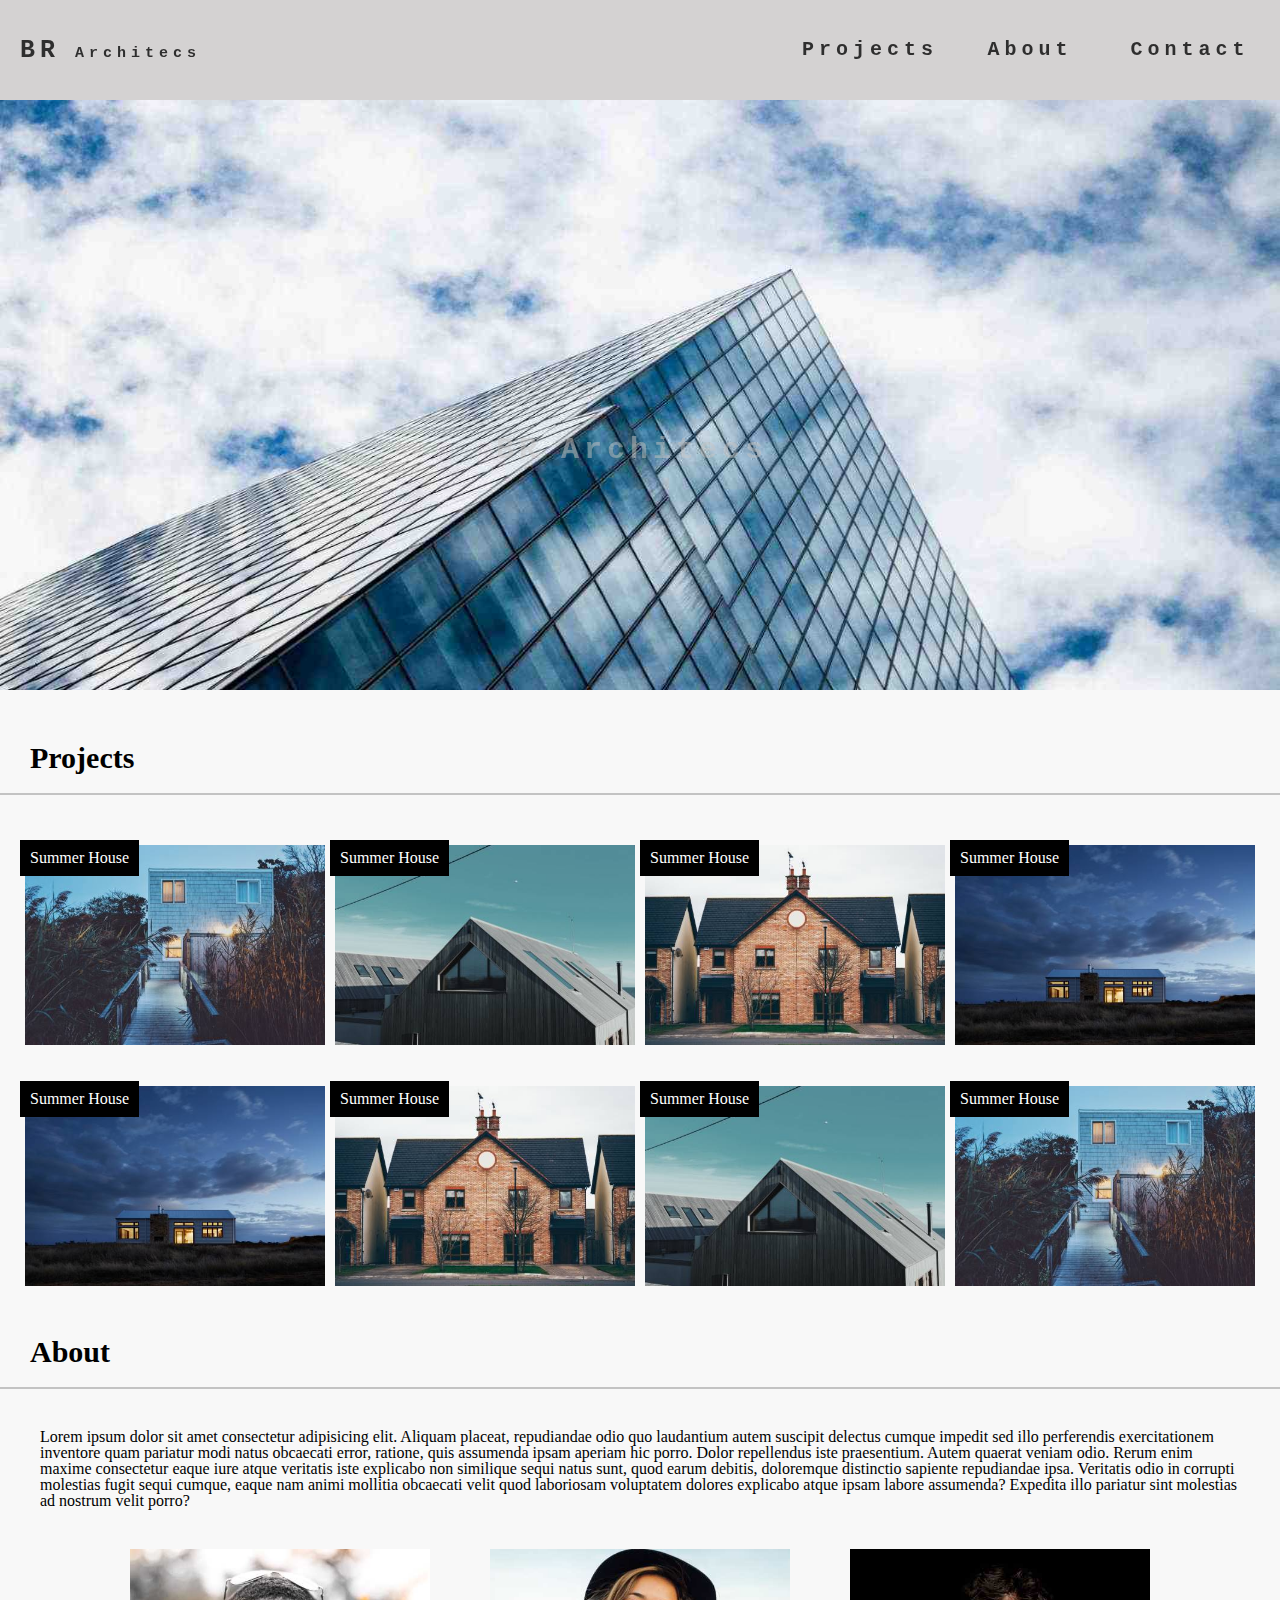
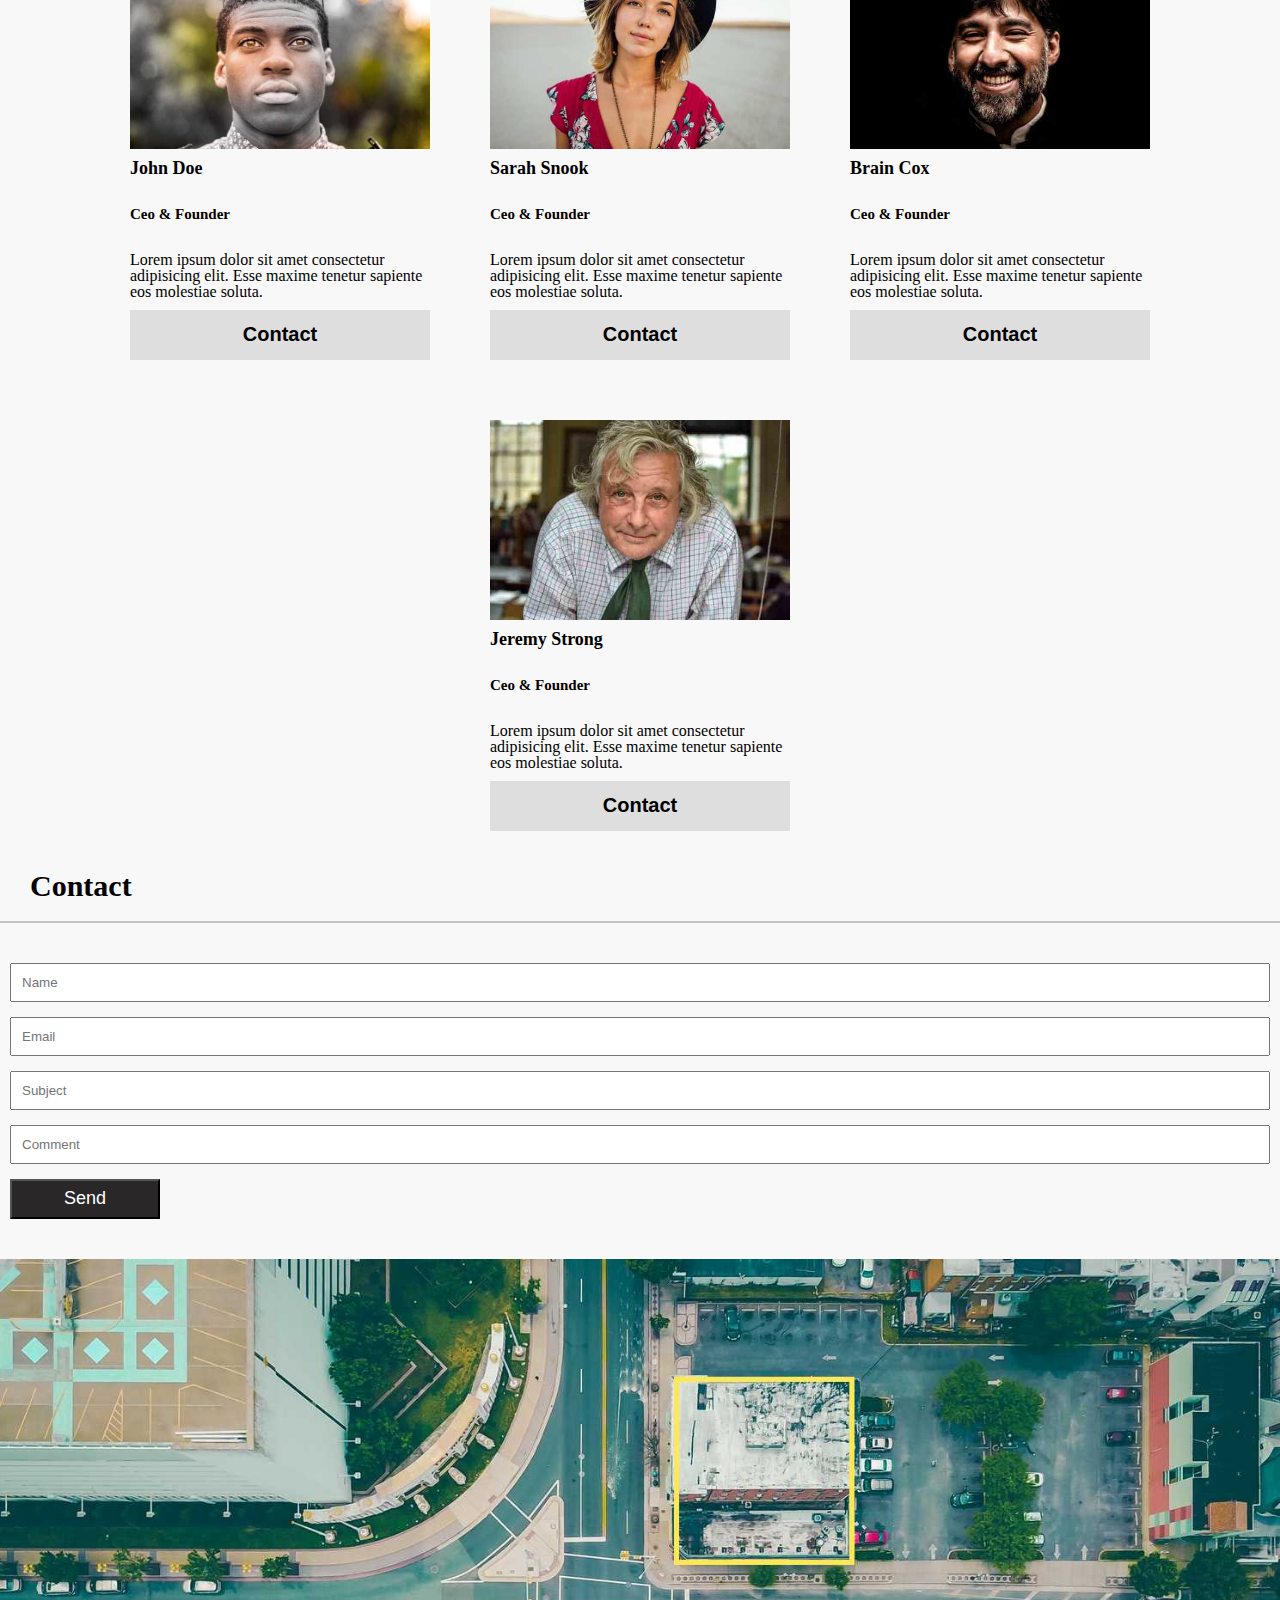
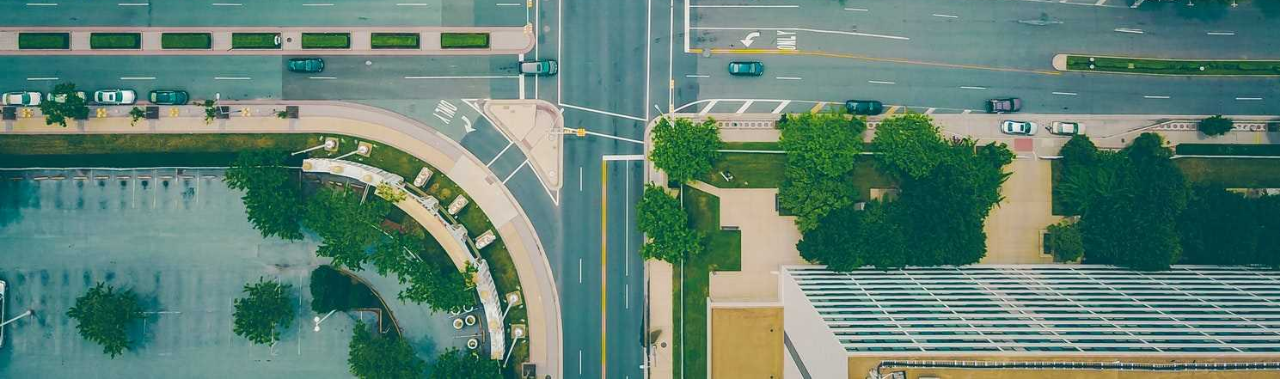
<file: index.html>
<!DOCTYPE html>
<html lang="en">

<head>
    <meta charset="UTF-8">
    <meta name="viewport" content="width=device-width, initial-scale=1.0">
    <title>Architecs</title>
    <link rel="stylesheet" href="./reset.css">
    <link rel="stylesheet" href="./style.css">
</head>

<body>

    <header>
        <nav class="header-container">
            <div class="header-left">
                <h2>
                    <span>BR</span>Architecs
                </h2>
            </div>
            <div class="header-right">
                <div><a href="#project">Projects</a></div>
                <div><a href="#about">About</a></div>
                <div><a href="#contact">Contact</a></div>
            </div>
        </nav>
    </header>
    <main>
        <section class="image-section">
            <img src="./images/architect.jpg" alt="">
            <h3>
                <span>BR</span> <span>Architecs</span>
            </h3>
        </section>

        <section id="project" class="project-section">
            <div>
                <h2>Projects</h2>
            </div>
            <div class="projects">
                <div><img src="./images/summer.jpg" alt="">
                    <span>Summer House</span>
                </div>
                <div><img src="./images/barnhouse.jpg" alt="">
                    <span>Summer House</span>
                </div>
                <div><img src="./images/bh.jpg" alt="">
                    <span>Summer House</span>
                </div>
                <div><img src="./images/renovated.jpg" alt="">
                    <span>Summer House</span>
                </div>
                <div><img src="./images/renovated.jpg" alt="">
                    <span>Summer House</span>
                </div>
                <div><img src="./images/bh.jpg" alt="">
                    <span>Summer House</span>
                </div>
                <div><img src="./images/barnhouse.jpg" alt="">
                    <span>Summer House</span>
                </div>
                <div><img src="./images/summer.jpg" alt="">
                    <span>Summer House</span>
                </div>
            </div>
        </section>
        <section id="about" class="about-section">
            <div>
                <h2>About</h2>
            </div>
            <div class="about-text">
                Lorem ipsum dolor sit amet consectetur adipisicing elit. Aliquam placeat, repudiandae odio quo
                laudantium autem suscipit delectus cumque impedit sed illo perferendis exercitationem inventore quam
                pariatur modi natus obcaecati error, ratione, quis assumenda ipsam aperiam hic porro. Dolor repellendus
                iste praesentium. Autem quaerat veniam odio. Rerum enim maxime consectetur eaque iure atque veritatis
                iste explicabo non similique sequi natus sunt, quod earum debitis, doloremque distinctio sapiente
                repudiandae ipsa. Veritatis odio in corrupti molestias fugit sequi cumque, eaque nam animi mollitia
                obcaecati velit quod laboriosam voluptatem dolores explicabo atque ipsam labore assumenda? Expedita illo
                pariatur sint molestias ad nostrum velit porro?
            </div>
            <div class="about-information">
                <div class="person-information">
                    <img src="./images/dan.jpg" alt="">
                    <strong>John Doe</strong>
                    <strong>Ceo & Founder</strong>
                    <p>Lorem ipsum dolor sit amet consectetur adipisicing elit. Esse maxime tenetur sapiente eos
                        molestiae soluta.</p>
                    <button>Contact</button>
                </div>
                <div class="person-information">
                    <img src="./images/jane.jpg" alt="">
                    <strong>Sarah Snook</strong>
                    <strong>Ceo & Founder</strong>
                    <p>Lorem ipsum dolor sit amet consectetur adipisicing elit. Esse maxime tenetur sapiente eos
                        molestiae soluta.</p>
                    <button>Contact</button>
                </div>
                <div class="person-information">
                    <img src="./images/john.jpg" alt="">
                    <strong>Brain Cox</strong>
                    <strong>Ceo & Founder</strong>
                    <p>Lorem ipsum dolor sit amet consectetur adipisicing elit. Esse maxime tenetur sapiente eos
                        molestiae soluta.</p>
                    <button>Contact</button>
                </div>
                <div class="person-information">
                    <img src="./images/mike.jpg" alt="">
                    <strong>Jeremy Strong</strong>
                    <strong>Ceo & Founder</strong>
                    <p>Lorem ipsum dolor sit amet consectetur adipisicing elit. Esse maxime tenetur sapiente eos
                        molestiae soluta.</p>
                    <button>Contact</button>
                </div>
            </div>
        </section>
        <section id="contact" class="contact-section">
            <div>
                <h2>Contact</h2>
            </div>
            <div class="contact">
                <form class="contact-form" action="./message.html">
                    <input type="text" placeholder="Name" required>
                    <input type="email" placeholder="Email" required>
                    <input type="text" placeholder="Subject" required>
                    <input type="text" placeholder="Comment" required>
                    <button>Send</button>
                </form>
            </div>
        </section>
    </main>
    <footer>
        <section class="footer-section">
            <img src="./images/maps.jpg" alt="">
        </section>
    </footer>
</body>

</html>
</file>
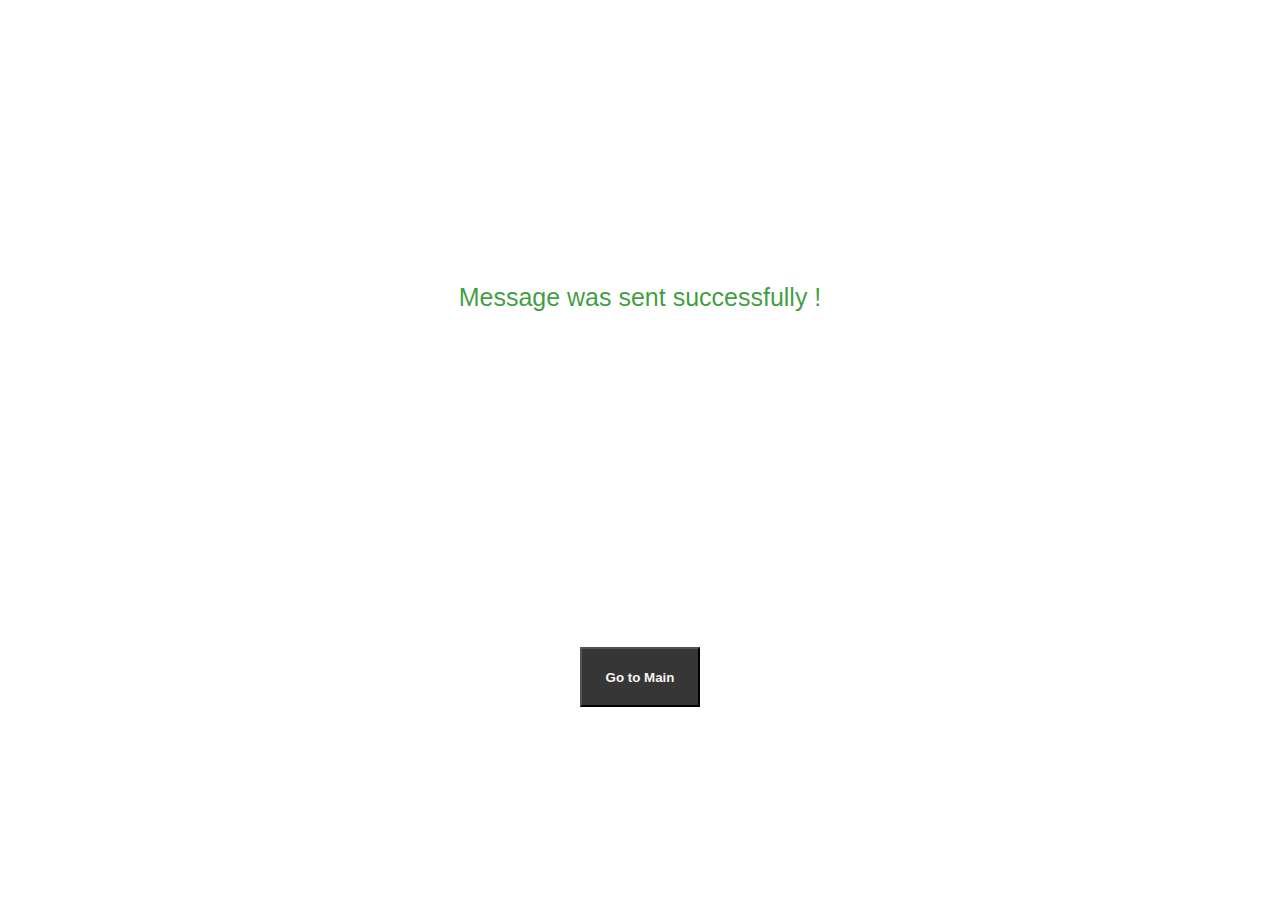
<file: message.html>
<!DOCTYPE html>
<html lang="en">

<head>
    <meta charset="UTF-8">
    <meta name="viewport" content="width=device-width, initial-scale=1.0">
    <title>Message</title>
    <style>
        .message {
            display: flex;
            align-items: center;
            flex-direction: column;
            padding-top: 250px;
            gap: 310px;
        }

        p {
            font-family: Verdana, Geneva, Tahoma, sans-serif;
            color: #008000c2;
            display: inline;
            font-size: 25px;
        }

        button {
            width: 120px;
            height: 60px;
            font-family: Verdana, Geneva, Tahoma, sans-serif;
            font-weight: bold;
            background-color: #000000c9;
            color: #f8f4f4;
            /* position: fixed;
            bottom: 20px; */
        }
    </style>
</head>

<body>
    <div class="message">
        <p>Message was sent successfully !</p>
        <form class="contact-form" action="./index.html">
            <button>Go to Main</button>
        </form>
    </div>

</body>

</html>
</file>
<file: style.css>
header {
    position: sticky;
    top: 0;
    z-index: 2;
}

.header-container {
    background-color: #c5c3c3bf;
    height: 100px;
    padding: 0 20px;
    display: flex;
    justify-content: space-between;
    align-items: center;
}

.header-right {
    display: flex;
    gap: 20px;
}

.header-right a {
    text-decoration: none;
    font-family: 'Courier New', Courier, monospace;
    font-size: 20px;
    letter-spacing: 5px;
    color: #000000c7;
    font-weight: bold;
    height: 100%;
    display: inline-block;
}

.header-right div {
    height: 100px;
    line-height: 100px;
    cursor: pointer;
    width: 140px;
    text-align: center;
}

.header-right div:hover {
    background-color: #1a191951;
}

.header-left span {
    font-family: 'Courier New', Courier, monospace;
    font-size: 25px;
    letter-spacing: 5px;
    font-weight: bold;
    color: #000000c7;
    margin-right: 15px;
}

.header-left span:hover {
    background-color: #1a191951;
    cursor: pointer;
}

.header-left h2:hover {
    cursor: pointer;
}

.header-left h2 {
    font-family: 'Courier New', Courier, monospace;
    font-size: 15px;
    letter-spacing: 5px;
    color: #000000c7;
    font-weight: bold;
}

main {
    background-color: #f8f8f8;
}

.image-section img {
    width: 100%;
    height: 590px;
}

.project-section {
    margin-top: 50px;
}

main h2 {
    font-size: 30px;
    font-weight: bold;
    padding-left: 30px;
    padding-bottom: 20px;
    border-bottom: 2px solid #00000036;
}

.project-section {
    display: flex;
    flex-direction: column;
    gap: 50px;
}

.projects {
    display: flex;
    flex-wrap: wrap;
    row-gap: 40px;
    column-gap: 10px;
    justify-content: center;
}

.projects div {
    width: 300px;
    height: 201px;
    position: relative;
}

.project-section img {
    width: 100%;
    /* opacity: 0.5; */
}

.projects span {
    background-color: black;
    color: white;
    padding: 10px;
    position: absolute;
    z-index: 1;
    top: -5px;
    left: -5px;
}

/* .project-section img:hover {
    opacity: 1.0;
} */

.about-section {
    display: flex;
    flex-direction: column;
    margin-bottom: 40px;
    margin-top: 50px;
}

.about-text {
    padding: 40px;
}

.about-information {
    display: flex;
    flex-wrap: wrap;
    gap: 60px;
    justify-content: center;
    padding: 0 40px;
}

.about-information div {
    width: 300px;
}

.about-information img {
    width: 100%;
}

.person-information {
    display: flex;
    flex-direction: column;
    gap: 10px;
}

.about-information strong {
    font-weight: bold;
    font-size: 18px;
}

.about-information strong:nth-child(3) {
    font-size: 15px;
    margin: 20px 0;
}

.person-information button {
    height: 50px;
    font-size: 20px;
    font-weight: bold;
    background-color: #bfbdbd6f;
    border: none;
}

.person-information button:hover {
    cursor: pointer;
}

.person-information button:active {
    background-color: #bfbdbd31;
}

.contact-section {
    display: flex;
    flex-direction: column;
    gap: 40px;
}

.contact-form {
    display: flex;
    flex-direction: column;
    gap: 15px;
    margin-bottom: 40px;
}

.contact-form input {
    padding: 10px;
    margin: 0 10px;
}

.contact-form button {
    height: 40px;
    width: 150px;
    margin: 0 10px;
    background-color: #262424fc;
    color: #ffffff;
    font-size: 18px;
}

.footer-section img {
    width: 100%;
}

.image-section {
    position: relative;
}

.image-section h3 {
    /* position: absolute; */
    position: fixed;
    /* top: 320px;
    right: 550px; */
    /* background-color: #c5c3c380; */
    color: #c5c3c380;
    bottom: calc(50% - 15px);
    right: calc(50% - 143px);
    z-index: 2;
}


.image-section span {
    font-family: 'Courier New', Courier, monospace;
    font-size: 30px;
    font-weight: bold;
    letter-spacing: 5px;
    margin-right: 15px;
}

/* .image-section span:first-child {
    background-color: #c5c3c380;
} */
</file>
